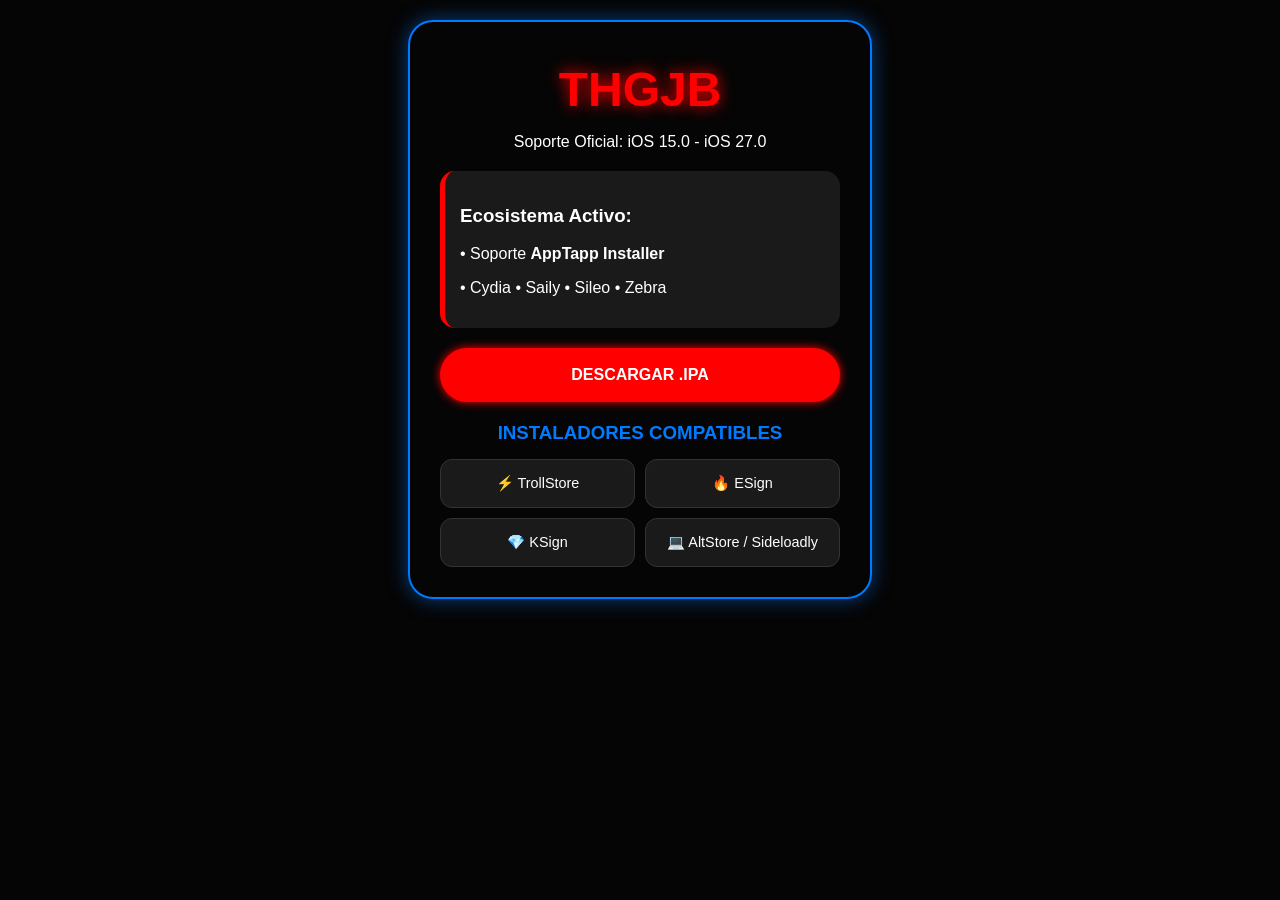
<file: index.html>
<!DOCTYPE html>
<html lang="es">
<head>
    <meta charset="UTF-8">
    <meta name="viewport" content="width=device-width, initial-scale=1.0">
    <title>THGJB</title>
    <link rel="stylesheet" href="style.css">
</head>
<body>

    <div class="container">
        <h1>THGJB</h1>
        <p>Soporte Oficial: iOS 15.0 - iOS 27.0</p>

        <div class="ecosystem-box">
            <h3>Ecosistema Activo:</h3>
            <p>• Soporte <b>AppTapp Installer</b></p>
            <p>• Cydia • Saily • Sileo • Zebra</p>
        </div>

        <a href="downloads/thgjbtool.deb" class="main-button">DESCARGAR .IPA</a>

        <h3 style="color: #007bff; margin-bottom: 15px;">INSTALADORES COMPATIBLES</h3>
        <div class="app-grid">
            <a href="#" class="app-card">⚡ TrollStore</a>
            <a href="#" class="app-card">🔥 ESign</a>
            <a href="#" class="app-card">💎 KSign</a>
            <a href="#" class="app-card">💻 AltStore / Sideloadly</a>
        </div>
    </div>

</body>
</html>
</file>
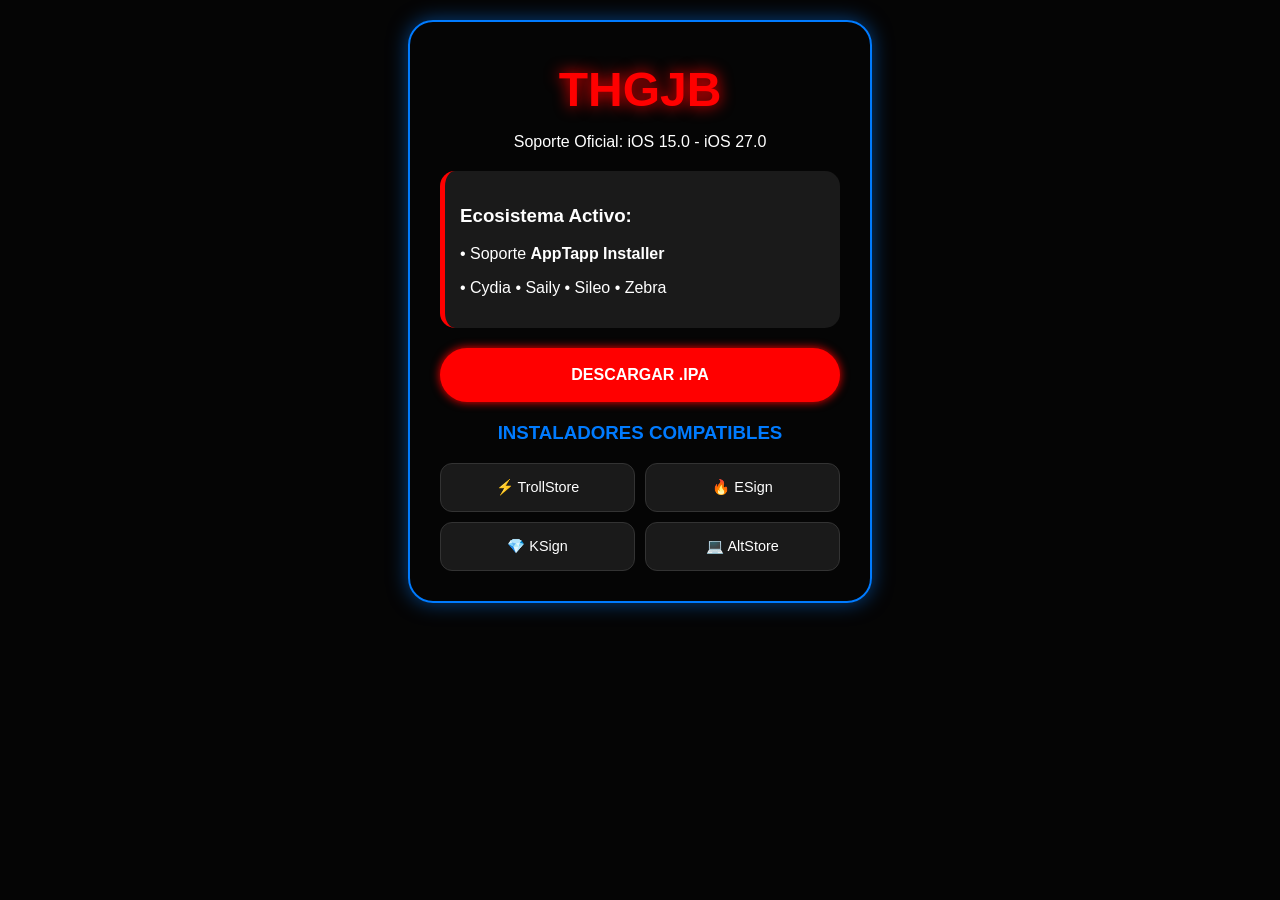
<file: docs/index.html>
<!DOCTYPE html>
<html lang="es">
<head>
    <meta charset="UTF-8">
    <meta name="viewport" content="width=device-width, initial-scale=1.0">
    <title>THGJB</title>
    <link rel="stylesheet" href="style.css">
</head>
<body>
    <div class="container">
        <h1>THGJB</h1>
        <p>Soporte Oficial: iOS 15.0 - iOS 27.0</p>

        <div class="ecosystem-box">
            <h3>Ecosistema Activo:</h3>
            <p>• Soporte <b>AppTapp Installer</b></p>
            <p>• Cydia • Saily • Sileo • Zebra</p>
        </div>

        <a href="downloads/THGJB.ipa" class="main-button">DESCARGAR .IPA</a>

        <h3 style="color: #007bff; margin-top: 20px;">INSTALADORES COMPATIBLES</h3>
        <div class="app-grid">
            <a href="#" class="app-card">⚡ TrollStore</a>
            <a href="#" class="app-card">🔥 ESign</a>
            <a href="#" class="app-card">💎 KSign</a>
            <a href="#" class="app-card">💻 AltStore</a>
        </div>
    </div>
</body>
</html>
</file>
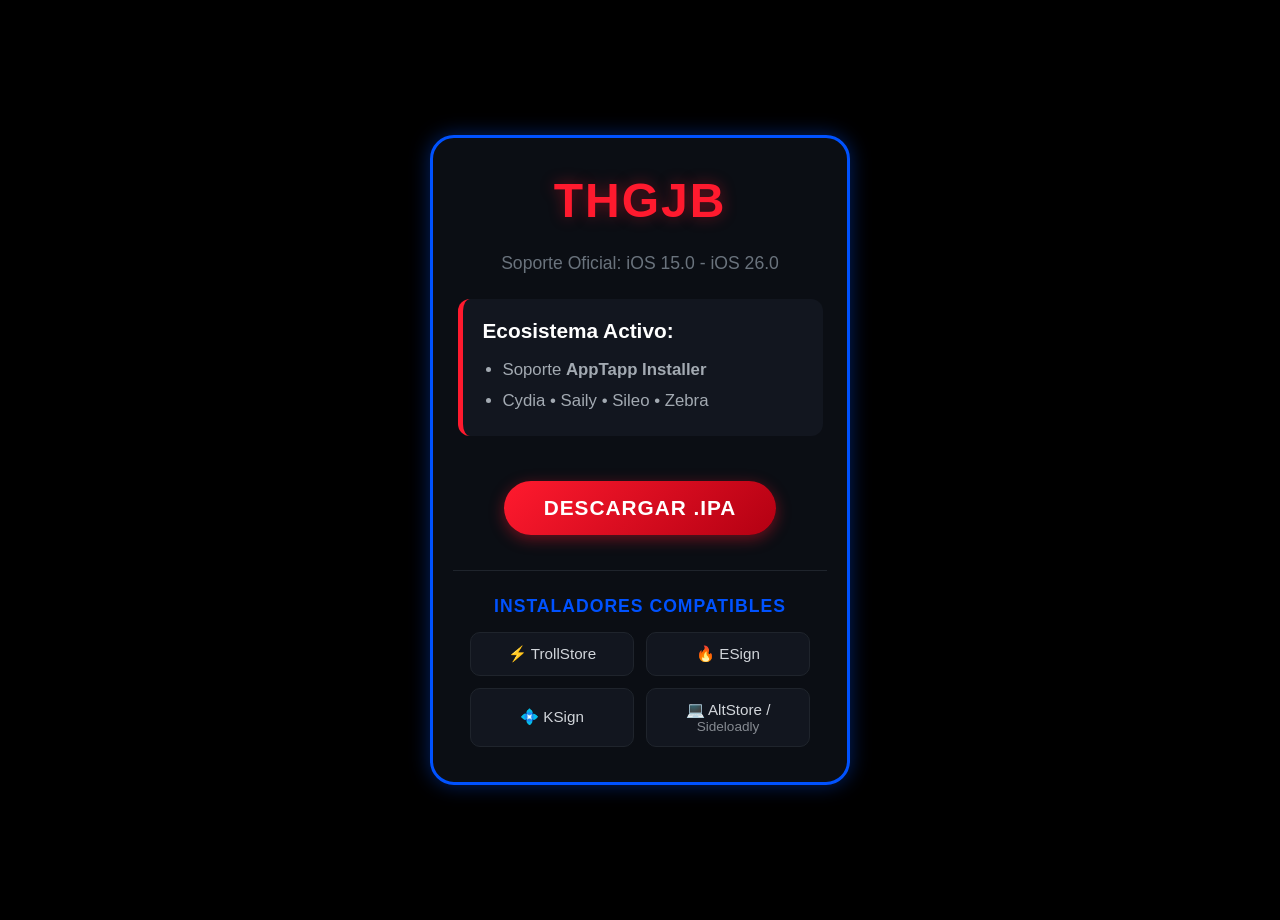
<file: web/index.html>
<!DOCTYPE html>
<html lang="es">
<head>
    <meta charset="UTF-8">
    <meta name="viewport" content="width=device-width, initial-scale=1.0">
    <title>THGJB - Sitio Oficial</title>
    <style>
        body {
            background-color: #000000;
            color: #ffffff;
            font-family: -apple-system, BlinkMacSystemFont, "Segoe UI", Roboto, Helvetica, Arial, sans-serif;
            display: flex;
            justify-content: center;
            align-items: center;
            min-height: 100vh;
            margin: 0;
            padding: 10px;
        }
        .outer-border {
            width: 100%;
            max-width: 420px;
            background-color: #0b0e14;
            border: 3px solid #0052ff;
            border-radius: 24px;
            padding: 35px 20px;
            box-shadow: 0 0 20px rgba(0, 82, 255, 0.4);
            box-sizing: border-box;
            text-align: center;
        }
        h1 {
            color: #ff1a2e;
            font-size: 3rem;
            font-weight: 900;
            margin: 0 0 15px 0;
            letter-spacing: 2px;
            text-shadow: 0 0 15px rgba(255, 26, 46, 0.4);
        }
        .soporte {
            color: #6a737d;
            font-size: 1.1rem;
            margin: 25px 0;
        }
        .ecosistema-box {
            background-color: #12161f;
            border-left: 5px solid #ff1a2e;
            border-radius: 12px;
            padding: 20px;
            text-align: left;
            margin: 25px auto;
            max-width: 320px;
        }
        .ecosistema-box h3 {
            margin: 0 0 12px 0;
            font-size: 1.3rem;
            color: #ffffff;
        }
        .ecosistema-box ul {
            margin: 0;
            padding-left: 20px;
            color: #a3aab2;
            line-height: 1.8;
            font-size: 1.05rem;
        }
        .btn-descargar {
            display: inline-block;
            background: linear-gradient(135deg, #ff1a2e, #b30012);
            color: #ffffff;
            font-size: 1.3rem;
            font-weight: bold;
            text-decoration: none;
            padding: 15px 40px;
            border-radius: 30px;
            margin: 20px 0 35px 0;
            box-shadow: 0 4px 15px rgba(255, 26, 46, 0.4);
            letter-spacing: 1px;
            transition: transform 0.1s;
        }
        .btn-descargar:active {
            transform: scale(0.97);
        }
        .seccion-instaladores {
            border-top: 1px solid #1f242c;
            padding-top: 25px;
        }
        .seccion-instaladores h4 {
            color: #0052ff;
            font-size: 1.1rem;
            margin: 0 0 15px 0;
            text-transform: uppercase;
            letter-spacing: 1px;
        }
        .grid-instaladores {
            display: grid;
            grid-template-columns: 1fr 1fr;
            gap: 12px;
            max-width: 340px;
            margin: 0 auto;
        }
        .inst-card {
            background-color: #12161f;
            border-radius: 10px;
            padding: 12px;
            font-size: 0.95rem;
            color: #d1d5da;
            display: flex;
            align-items: center;
            justify-content: center;
            gap: 6px;
            border: 1px solid #1f242c;
        }
        .inst-card span {
            font-size: 0.85rem;
            color: #858a91;
            display: block;
        }
    </style>
</head>
<body>

<div class="outer-border">
    <h1>THGJB</h1>
    
    <div class="soporte">Soporte Oficial: iOS 15.0 - iOS 26.0</div>
    
    <div class="ecosistema-box">
        <h3>Ecosistema Activo:</h3>
        <ul>
            <li>Soporte <strong>AppTapp Installer</strong></li>
            <li>Cydia • Saily • Sileo • Zebra</li>
        </ul>
    </div>
    
    <a href="https://github.com/thg139426-web/thg139426-web.github.io/releases/download/v2.0.0/thgjb.ipa" download class="btn-descargar">DESCARGAR .IPA</a>
    
    <div class="seccion-instaladores">
        <h4>Instaladores Compatibles</h4>
        <div class="grid-instaladores">
            <div class="inst-card">⚡ TrollStore</div>
            <div class="inst-card">🔥 ESign</div>
            <div class="inst-card">💠 KSign</div>
            <div class="inst-card">
                <div>💻 AltStore /<br><span>Sideloadly</span></div>
            </div>
        </div>
    </div>
</div>

</body>
</html>
</file>
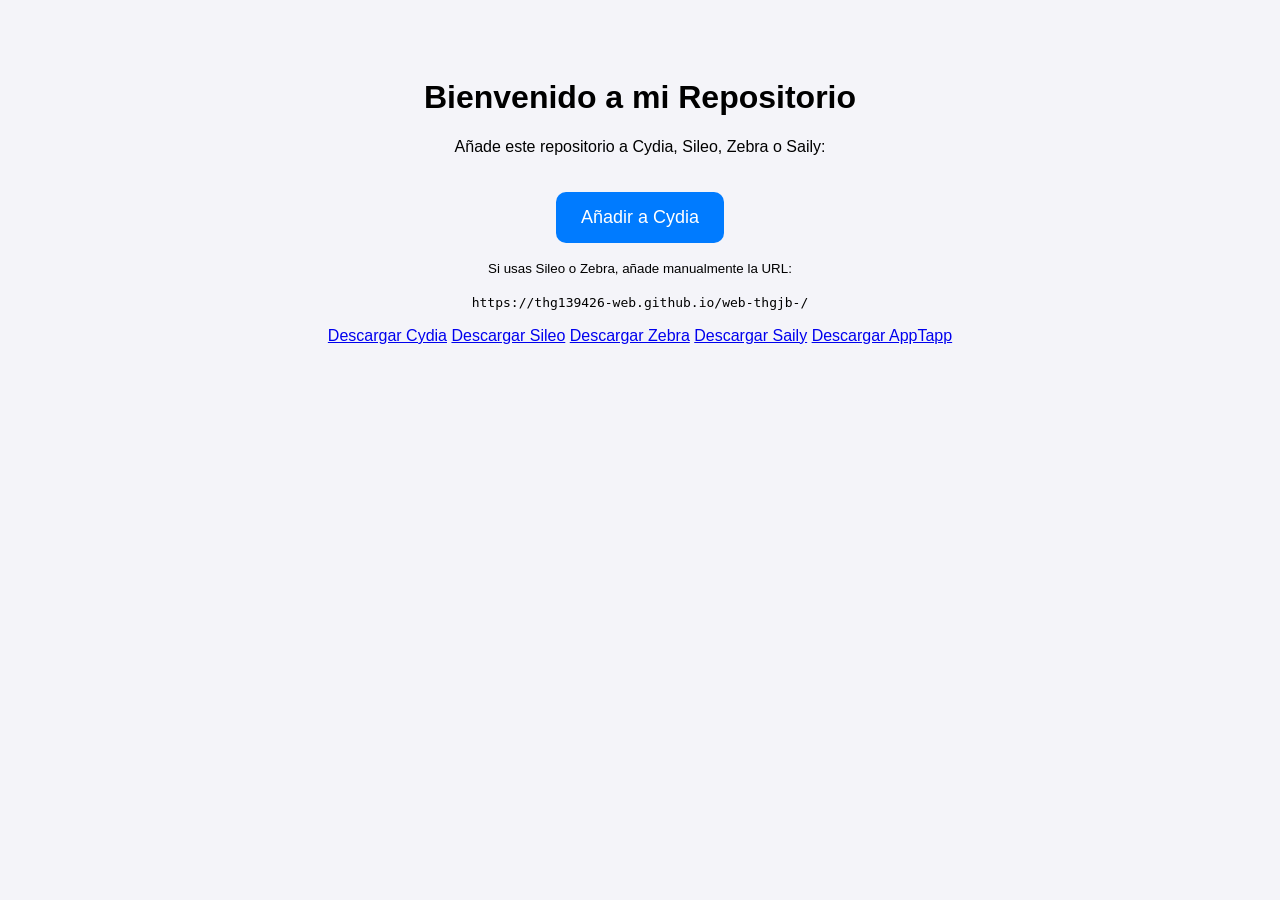
<file: índice.html>
<!DOCTYPE html>
<html lang="es">
<head>
    <meta charset="UTF-8">
    <meta name="viewport" content="width=device-width, initial-scale=1.0">
    <title>Repositorio THGJB</title>
    <style>
        body { font-family: sans-serif; text-align: center; padding: 50px; background-color: #f4f4f9; }
        .btn { 
            display: inline-block; padding: 15px 25px; font-size: 18px; color: white; 
            background-color: #007bff; border-radius: 10px; text-decoration: none; 
            margin-top: 20px; 
        }
    </style>
</head>
<body>
    <h1>Bienvenido a mi Repositorio</h1>
    <p>Añade este repositorio a Cydia, Sileo, Zebra o Saily:</p>
    
    <a href="cydia://url/https://thg139426-web.github.io/web-thgjb-/" class="btn">Añadir a Cydia</a>
    
    <p><small>Si usas Sileo o Zebra, añade manualmente la URL:</small></p>
    <p><code>https://thg139426-web.github.io/web-thgjb-/</code></p>
</body>
</html>
<a href="packages/cydia.deb" class="download-btn">Descargar Cydia</a>
<a href="packages/sileo.deb" class="download-btn">Descargar Sileo</a>
<a href="packages/zebra.deb" class="download-btn">Descargar Zebra</a>
<a href="packages/saily.deb" class="download-btn">Descargar Saily</a>
<a href="packages/apptapp.deb" class="download-btn">Descargar AppTapp</a>
</file>
<file: style.css>
body { background-color: #050505; color: white; font-family: sans-serif; display: flex; justify-content: center; padding: 20px; margin: 0; }
.container { border: 2px solid #007bff; border-radius: 25px; padding: 30px; width: 100%; max-width: 400px; text-align: center; box-shadow: 0 0 20px rgba(0, 123, 255, 0.5); }
h1 { color: #ff0000; text-shadow: 0 0 15px red; font-size: 3em; margin: 10px 0; }
.ecosystem-box { background: #1a1a1a; padding: 15px; border-radius: 15px; border-left: 5px solid #ff0000; text-align: left; margin: 20px 0; }
.main-button { background-color: #ff0000; color: white; padding: 18px 40px; border-radius: 50px; text-decoration: none; display: block; margin: 20px 0; font-weight: bold; box-shadow: 0 0 10px #ff0000; }
.app-grid { display: grid; grid-template-columns: 1fr 1fr; gap: 10px; }
.app-card { background: #1a1a1a; padding: 15px; border-radius: 12px; text-decoration: none; color: white; border: 1px solid #333; font-size: 0.9em; }
</file>
<file: docs/style.css>
body { background-color: #050505; color: white; font-family: sans-serif; display: flex; justify-content: center; padding: 20px; margin: 0; }
.container { border: 2px solid #007bff; border-radius: 25px; padding: 30px; width: 100%; max-width: 400px; text-align: center; box-shadow: 0 0 20px rgba(0, 123, 255, 0.5); }
h1 { color: #ff0000; text-shadow: 0 0 15px red; font-size: 3em; margin: 10px 0; }
.ecosystem-box { background: #1a1a1a; padding: 15px; border-radius: 15px; border-left: 5px solid #ff0000; text-align: left; margin: 20px 0; }
.main-button { background-color: #ff0000; color: white; padding: 18px 40px; border-radius: 50px; text-decoration: none; display: block; margin: 20px 0; font-weight: bold; box-shadow: 0 0 10px #ff0000; }
.app-grid { display: grid; grid-template-columns: 1fr 1fr; gap: 10px; }
.app-card { background: #1a1a1a; padding: 15px; border-radius: 12px; text-decoration: none; color: white; border: 1px solid #333; font-size: 0.9em; }
</file>
